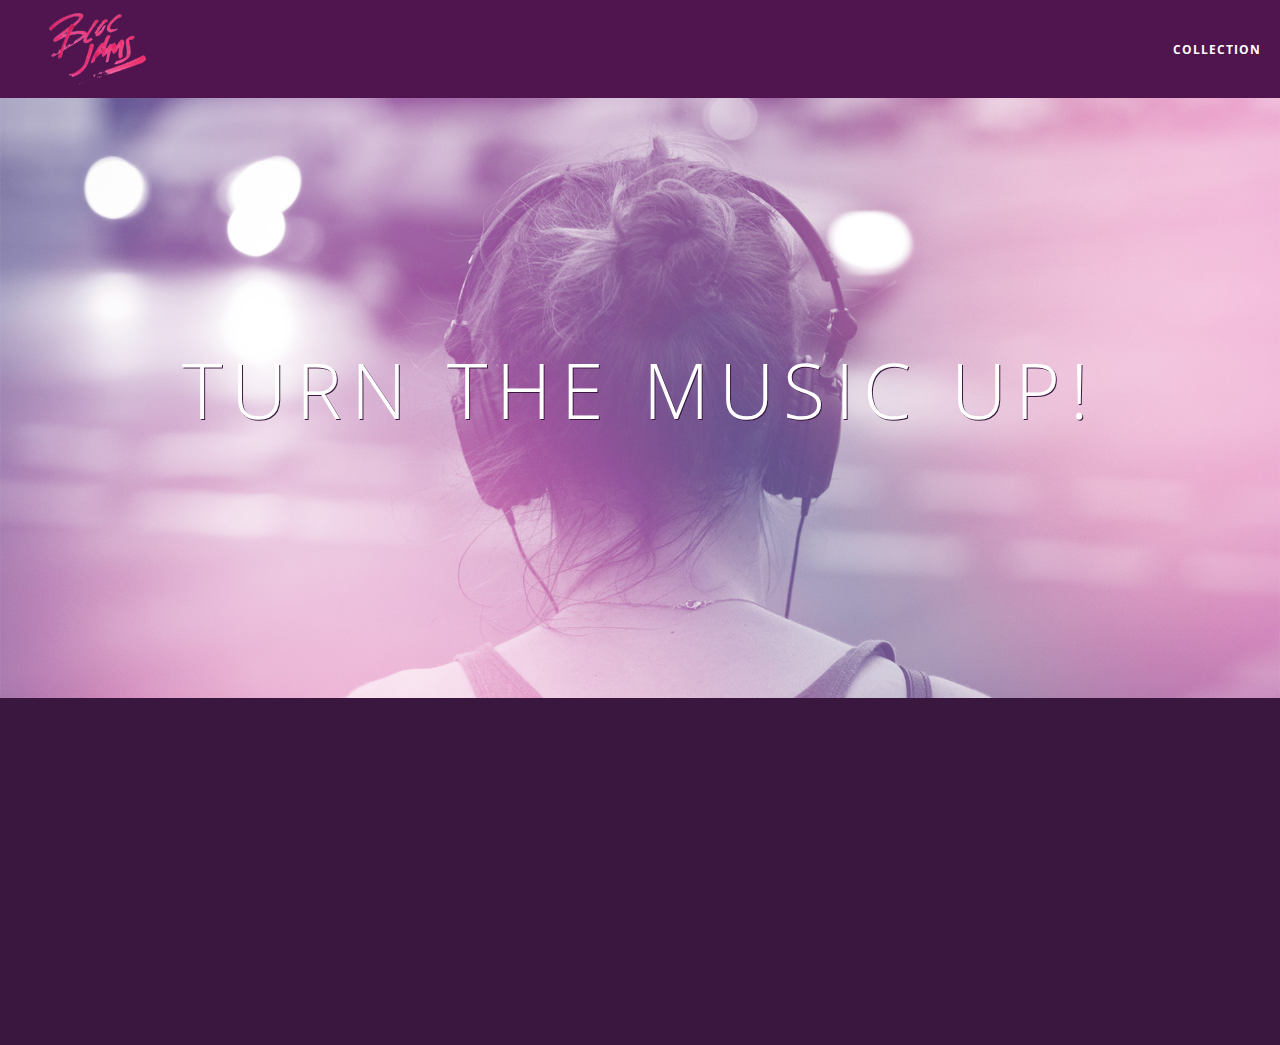
<file: index.html>
<!DOCTYPE html>
<html>
	<head>
		<title>Bloc Jams</title>
		<meta name="viewport" content="width=device-width, initial-scale=1">
		<link rel="stylesheet" type="text/css" href="http://fonts.googleapis.com/css?family=Open+Sans:400,800,600,700,300">
		 <link rel="stylesheet" type="text/css" href="http://code.ionicframework.com/ionicons/2.0.1/css/ionicons.min.css">
		<link rel="stylesheet" type="text/css" href="styles/normalize.css">
		<link rel="stylesheet" type="text/css" href="styles/main.css">
		<link rel="stylesheet" type="text/css" href="styles/landing.css">
	</head>
	<body class="landing">
		<nav class="navbar"> <!-- navigation bar -->
			<a href="index.html" class="logo">
				<img src="assets/images/bloc_jams_logo.png" alt="bloc jams logo>"> </a>
			<div class="links-container">
				<a href="collection.html" class="navbar-link">collection</a>
			</div>
		</nav>
		<header class="hero-content"> <!-- hero content -->
			<h1 class="hero-title">Turn the music up!</h1>
		</header>
		<section class="selling-points container clearfix"> <!-- selling points -->
			<ul>
				<li class="point column third">
				<span class="ion-music-note"></span>
				<h5 class="point-title">Choose your music</h5>
				<p class="point-description">The world is full of music; why should you have to listen to music that someone else chose?</p>
				</li>
				<li class="point column third">
					<span class="ion-radio-waves"></span>
					<h5 class="point-title">Unlimited, streaming, ad-free</h5>
					<p class="point-description">No arbitrary limits. No distractions.</p>
				</li>
				<li class="point column third">
					<span class="ion-iphone"></span>
					<h5 class="point-title">Mobile enabled</h5>
					<p class="point-description">Listen to your music on the go. This streaming service is available on all mobile platforms.</p>
				</li>
			</ul>
		</section>
		<script src="https:code.jquery.com/jquery-2.1.3.min.js"></script>
		<script src="scripts/landing.js"></script>
	</body>
</html>
</file>
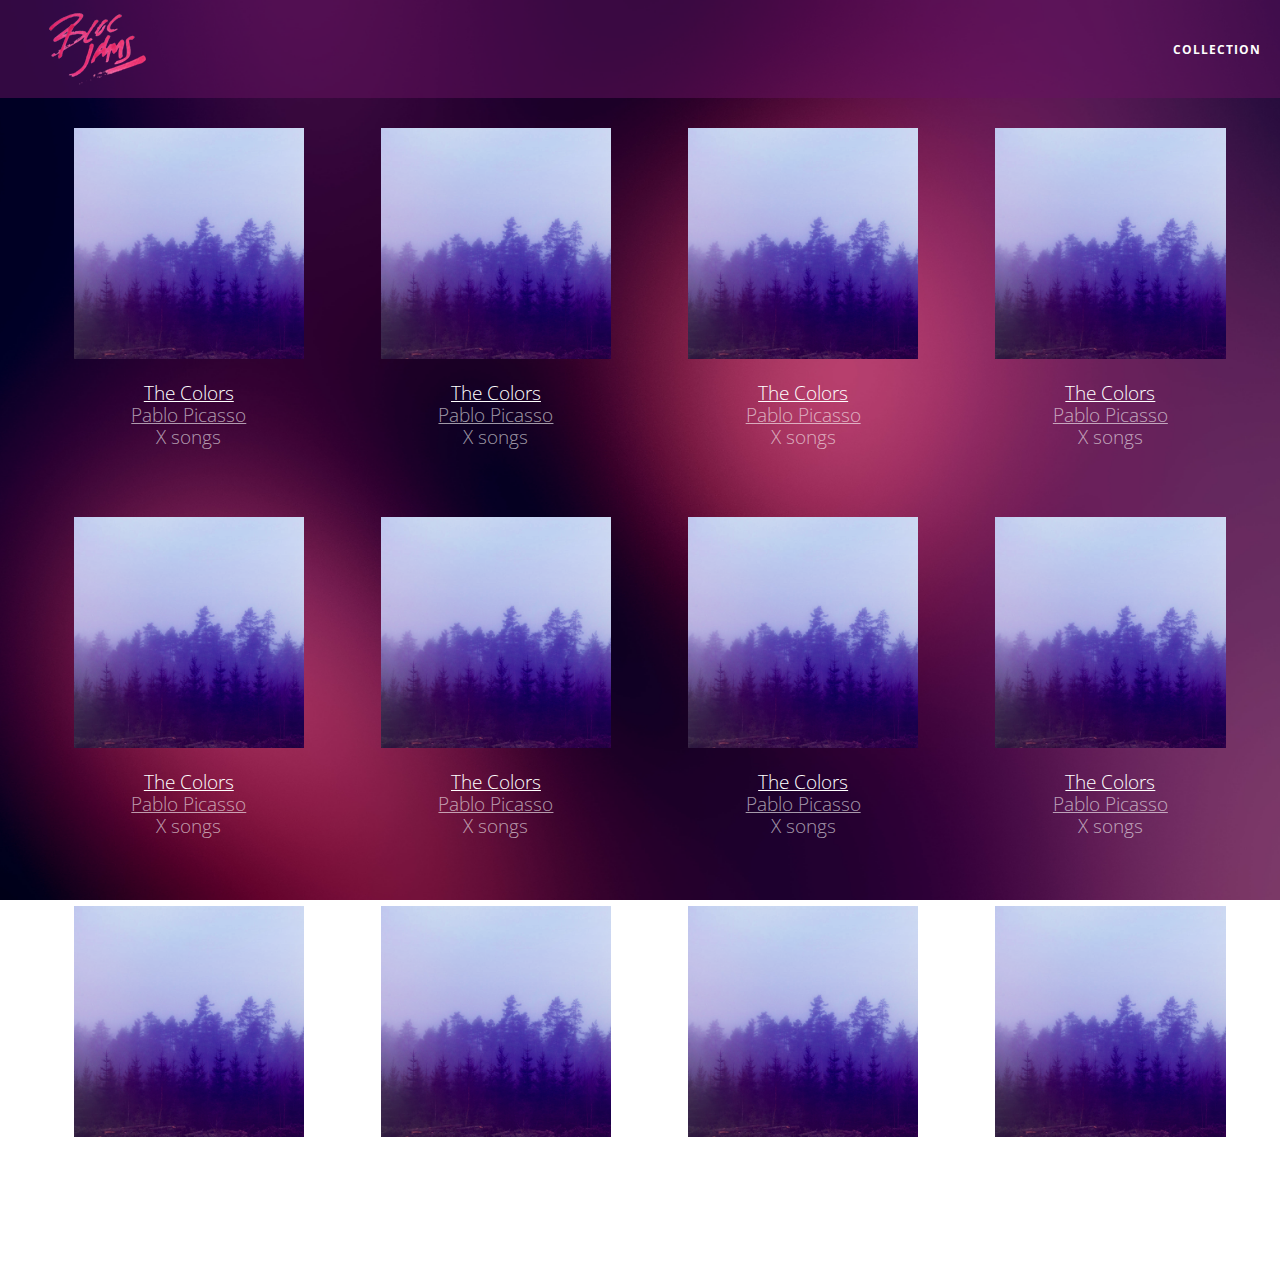
<file: collection.html>
<!DOCTYPE html>
<html>
	<head>
		<title>Bloc Jams</title>
		<meta name="viewport" content="width=device-width, initial-scale=1">
		<link rel="stylesheet" type="text/css" href="http://fonts.googleapis.com/css?family=Open+Sans:400,800,600,700,300">
		 <link rel="stylesheet" type="text/css" href="http://code.ionicframework.com/ionicons/2.0.1/css/ionicons.min.css">
		<link rel="stylesheet" type="text/css" href="styles/normalize.css">
		<link rel="stylesheet" type="text/css" href="styles/main.css">
		<link rel="stylesheet" type="text/css" href="styles/collection.css">
	</head>
	<body class="collection">
		<nav class="navbar"> <!-- navigation bar -->
			<a href="index.html" class="logo">
				<img src="assets/images/bloc_jams_logo.png" alt="bloc jams logo>"> </a>
			<div class="links-container">
				<a href="collection.html" class="navbar-link">collection</a>
			</div>
		</nav>
		<section class="album-covers container clearfix">

		</section>
		<script src="https://code.jquery.com/jquery-2.1.3.min.js"></script>
		<script src="scripts/collection.js"></script>
	</body>
</html>
</file>
<file: styles/main.css>
*, *::before, *::after {
	-moz-box-sizing: border-box;
	-webkit-box-sizing: border-box;
	box-sizing: border-box;
}

html {
	height: 100%;
	font-size: 100%;
}

body {
	font-family: 'Open Sans';
	color: white;
	min-height: 100%;
}

.navbar {
	position: relative;
	padding: 0.5rem;
	background-color: rgba(101,18,95,0.5);
	z-index: 1;
}

.navbar .logo {
	position: relative;
	left: 2rem;
	cursor: pointer;
}

.navbar .links-container {
	display: table;
	position: absolute;
	top: 0;
	right: 0;
	height: 100px;
	color: white;
	text-decoration: none;
}

.links-container .navbar-link {
	display: table-cell;
	position: relative;
	height: 100%;
	padding-left: 1rem;
	padding-right: 1rem;
	vertical-align: middle;
	color: white;
	font-size: 0.625rem;
	letter-spacing: 0.05rem;
	font-weight: 700;
	text-transform: uppercase;
	text-decoration: none;
	cursor: pointer;
}

.links-container .navbar-link:hover {
	color: rgb(233,50,117);
}

.links-container .navbar-link:active {
	color: rgb(233,50,117);
	background-color: white;
}

.container {
	margin: 0 auto;
	max-width: 64rem;
}

@media (min-width: 640px) {
	html {font-size: 122%;}
	.column {
		float: left;
		padding-left: 1rem;
		padding-right: 1rem,;
	}
	.column.full {width: 100%; }
	.column.two-thirds {width: 66.7%; }
    .column.half {width: 50%; }
    .column.third {width: 33.3%; }
    .column.fourth {width: 25%; }
    .column.flow-opposite {float: right; }
}

@media (min-width: 1024px) {
	html {font-size: 120%;}
}

.clearfix::before,
.clearfix::after {
   content: " ";
   display: table;
}

.clearfix::after {
   clear: both;
}
</file>
<file: styles/landing.css>
body.landing {
	background-color: rgb(58,23,63);
}

.hero-content {
	position: relative;
	min-height: 600px;
	background-image: url(../assets/images/bloc_jams_bg.jpg);
	background-repeat: no-repeat;
	background-position: center center;
	background-size: cover;
}

.hero-content .hero-title {
	position: absolute;
	top: 40%;
	-webkit-transform: translateY(-50%);
	-moz-transform: translateY(-50%);
	-ms-transform: translateY(-50%);
	transform: translateY(-50%);
	width: 100%;
	text-align: center;
	font-size: 4rem;
	font-weight: 300;
	text-transform: uppercase;
	letter-spacing: 0.5rem;
	text-shadow: 1px 1px 0px rgb(58,23,63);
}

.selling-points {
	position: relative;
	display: table;
	width: 100%;
}

.point {
	display: table-cell;
	position: relative;
	width: 33.3%;
	padding: 2rem;
	text-align: center;
	opacity: 0;
	-webkit-transform: scaleX(0.5) translateY(3rem) rotate(0deg);
	-moz-transform: scaleX(0.5) translateY(3rem) rotate(0deg);
	transform: scaleX(0.5) translateY(3rem) rotate(0deg);
	-webkit-transition: all 0.75s ease-in-out;
    -moz-transition: all 0.75s ease-in-out;
    transition: all 0.75s ease-in-out;
	-webkit-transition-delay: 0.5s;
    -moz-transition-delay: 0.5s;
    transition-delay: 0.5s;
}

.point .point-title {
	font-size: 1.25rem;
}

.ion-music-note, .ion-radio-waves, .ion-iphone {
	color: rgb(233,50,117);
	font-size: 5rem;
}
</file>
<file: styles/collection.css>
body.collection {
	background-image: url(../assets/images/blurred_backgrounds/blur_bg_2.jpg);
	background-repeat: no-repeat;
	background-attachment: fixed;
	background-position: center center;
	background-size: cover;
}

.album-covers {
	position: relative;
}

.collection-album-container {
	position: relative;
	margin-top: 30px;
	margin-bottom: 20px;
	text-align: center;
}

.collection-album-container .caption {
	margin-top: 10px;
}

.collection-album-container .caption p {
	font-size: 1rem;
	font-weight: 300;
	color: rgba(255, 255, 255, 0.6);
}

.collection-album-container .caption p a {
	color: rgba(255, 255, 255, 0.6);
}

.collection-album-container .caption p a.album-name {
	color: white;
}

.collection-album-container img {
	width: 80%;
}
</file>
